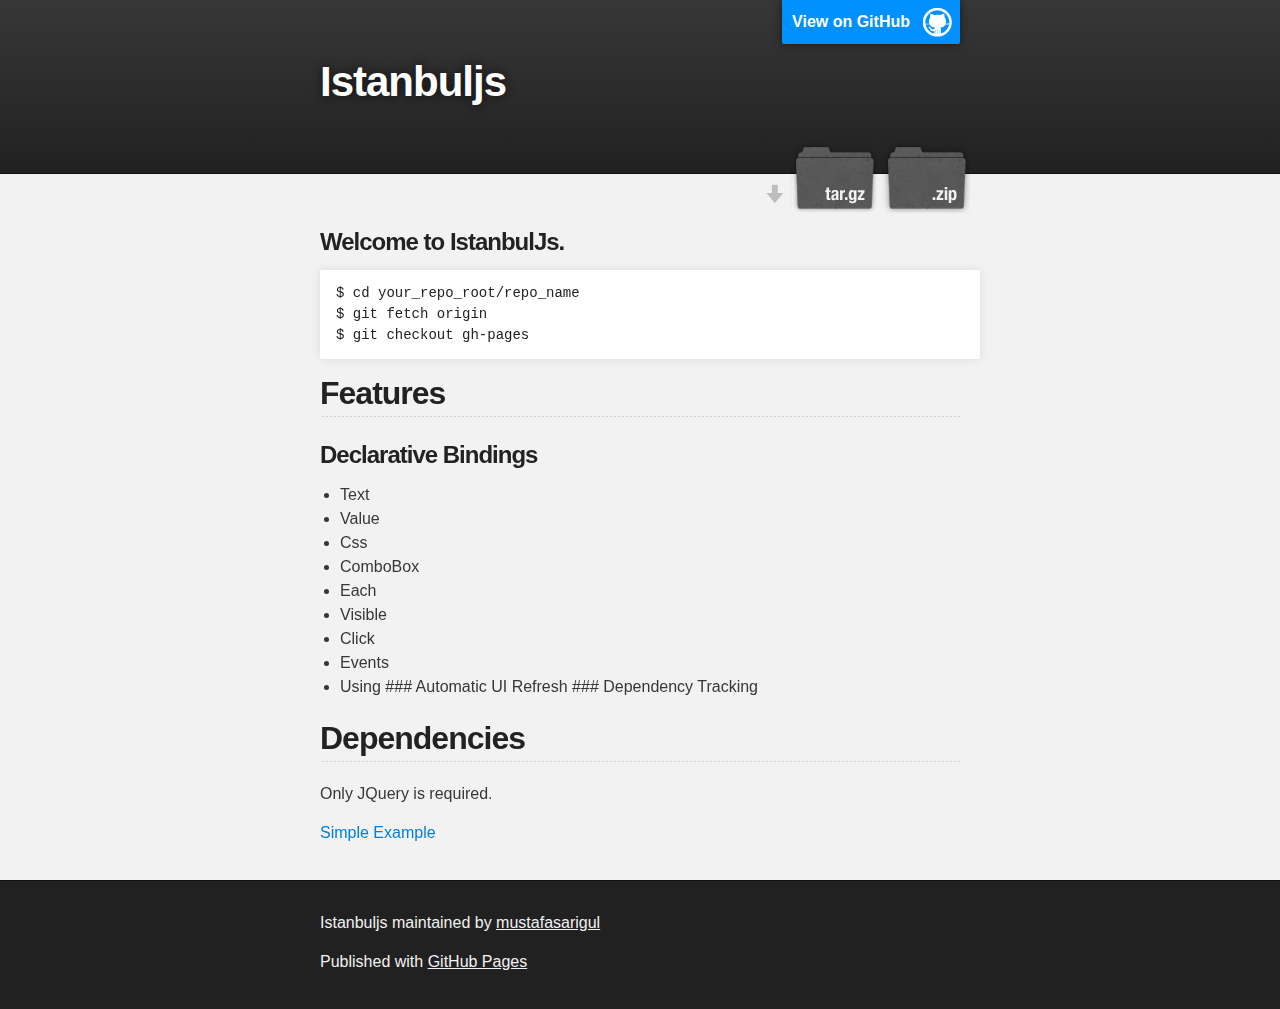
<file: index.html>
<!DOCTYPE html>
<html>

  <head>
    <meta charset='utf-8'>
    <meta http-equiv="X-UA-Compatible" content="chrome=1">
    <meta name="description" content="Istanbuljs : ">

    <link rel="stylesheet" type="text/css" media="screen" href="stylesheets/stylesheet.css">

    <title>Istanbuljs</title>
  </head>

  <body>

    <!-- HEADER -->
    <div id="header_wrap" class="outer">
        <header class="inner">
          <a id="forkme_banner" href="https://github.com/mustafasarigul/IstanbulJs">View on GitHub</a>

          <h1 id="project_title">Istanbuljs</h1>
          <h2 id="project_tagline"></h2>

            <section id="downloads">
              <a class="zip_download_link" href="https://github.com/mustafasarigul/IstanbulJs/zipball/master">Download this project as a .zip file</a>
              <a class="tar_download_link" href="https://github.com/mustafasarigul/IstanbulJs/tarball/master">Download this project as a tar.gz file</a>
            </section>
        </header>
    </div>

    <!-- MAIN CONTENT -->
    <div id="main_content_wrap" class="outer">
      <section id="main_content" class="inner">
        <h3>
<a id="welcome-to-istanbuljs" class="anchor" href="#welcome-to-istanbuljs" aria-hidden="true"><span class="octicon octicon-link"></span></a>Welcome to IstanbulJs.</h3>

<pre><code>$ cd your_repo_root/repo_name
$ git fetch origin
$ git checkout gh-pages
</code></pre>

<h2>
<a id="features" class="anchor" href="#features" aria-hidden="true"><span class="octicon octicon-link"></span></a>Features</h2>

<h3>
<a id="declarative-bindings" class="anchor" href="#declarative-bindings" aria-hidden="true"><span class="octicon octicon-link"></span></a>Declarative Bindings</h3>

<ul>
<li>Text</li>
<li>Value</li>
<li>Css</li>
<li>ComboBox</li>
<li>Each</li>
<li>Visible</li>
<li>Click</li>
<li>Events</li>
<li>Using
### Automatic UI Refresh
### Dependency Tracking</li>
</ul>

<h2>
<a id="dependencies" class="anchor" href="#dependencies" aria-hidden="true"><span class="octicon octicon-link"></span></a>Dependencies</h2>

<p>Only JQuery is required.</p>

<p><a href="http://jsfiddle.net/mustafasarigul/ktq09zwq/">Simple Example</a></p>
      </section>
    </div>

    <!-- FOOTER  -->
    <div id="footer_wrap" class="outer">
      <footer class="inner">
        <p class="copyright">Istanbuljs maintained by <a href="https://github.com/mustafasarigul">mustafasarigul</a></p>
        <p>Published with <a href="http://pages.github.com">GitHub Pages</a></p>
      </footer>
    </div>

    

  </body>
</html>
</file>
<file: stylesheets/stylesheet.css>
/*******************************************************************************
Slate Theme for GitHub Pages
by Jason Costello, @jsncostello
*******************************************************************************/

@import url(pygment_trac.css);

/*******************************************************************************
MeyerWeb Reset
*******************************************************************************/

html, body, div, span, applet, object, iframe,
h1, h2, h3, h4, h5, h6, p, blockquote, pre,
a, abbr, acronym, address, big, cite, code,
del, dfn, em, img, ins, kbd, q, s, samp,
small, strike, strong, sub, sup, tt, var,
b, u, i, center,
dl, dt, dd, ol, ul, li,
fieldset, form, label, legend,
table, caption, tbody, tfoot, thead, tr, th, td,
article, aside, canvas, details, embed,
figure, figcaption, footer, header, hgroup,
menu, nav, output, ruby, section, summary,
time, mark, audio, video {
  margin: 0;
  padding: 0;
  border: 0;
  font: inherit;
  vertical-align: baseline;
}

/* HTML5 display-role reset for older browsers */
article, aside, details, figcaption, figure,
footer, header, hgroup, menu, nav, section {
  display: block;
}

ol, ul {
  list-style: none;
}

table {
  border-collapse: collapse;
  border-spacing: 0;
}

/*******************************************************************************
Theme Styles
*******************************************************************************/

body {
  box-sizing: border-box;
  color:#373737;
  background: #212121;
  font-size: 16px;
  font-family: 'Myriad Pro', Calibri, Helvetica, Arial, sans-serif;
  line-height: 1.5;
  -webkit-font-smoothing: antialiased;
}

h1, h2, h3, h4, h5, h6 {
  margin: 10px 0;
  font-weight: 700;
  color:#222222;
  font-family: 'Lucida Grande', 'Calibri', Helvetica, Arial, sans-serif;
  letter-spacing: -1px;
}

h1 {
  font-size: 36px;
  font-weight: 700;
}

h2 {
  padding-bottom: 10px;
  font-size: 32px;
  background: url('../images/bg_hr.png') repeat-x bottom;
}

h3 {
  font-size: 24px;
}

h4 {
  font-size: 21px;
}

h5 {
  font-size: 18px;
}

h6 {
  font-size: 16px;
}

p {
  margin: 10px 0 15px 0;
}

footer p {
  color: #f2f2f2;
}

a {
  text-decoration: none;
  color: #007edf;
  text-shadow: none;

  transition: color 0.5s ease;
  transition: text-shadow 0.5s ease;
  -webkit-transition: color 0.5s ease;
  -webkit-transition: text-shadow 0.5s ease;
  -moz-transition: color 0.5s ease;
  -moz-transition: text-shadow 0.5s ease;
  -o-transition: color 0.5s ease;
  -o-transition: text-shadow 0.5s ease;
  -ms-transition: color 0.5s ease;
  -ms-transition: text-shadow 0.5s ease;
}

a:hover, a:focus {text-decoration: underline;}

footer a {
  color: #F2F2F2;
  text-decoration: underline;
}

em {
  font-style: italic;
}

strong {
  font-weight: bold;
}

img {
  position: relative;
  margin: 0 auto;
  max-width: 739px;
  padding: 5px;
  margin: 10px 0 10px 0;
  border: 1px solid #ebebeb;

  box-shadow: 0 0 5px #ebebeb;
  -webkit-box-shadow: 0 0 5px #ebebeb;
  -moz-box-shadow: 0 0 5px #ebebeb;
  -o-box-shadow: 0 0 5px #ebebeb;
  -ms-box-shadow: 0 0 5px #ebebeb;
}

p img {
  display: inline;
  margin: 0;
  padding: 0;
  vertical-align: middle;
  text-align: center;
  border: none;
}

pre, code {
  width: 100%;
  color: #222;
  background-color: #fff;

  font-family: Monaco, "Bitstream Vera Sans Mono", "Lucida Console", Terminal, monospace;
  font-size: 14px;

  border-radius: 2px;
  -moz-border-radius: 2px;
  -webkit-border-radius: 2px;
}

pre {
  width: 100%;
  padding: 10px;
  box-shadow: 0 0 10px rgba(0,0,0,.1);
  overflow: auto;
}

code {
  padding: 3px;
  margin: 0 3px;
  box-shadow: 0 0 10px rgba(0,0,0,.1);
}

pre code {
  display: block;
  box-shadow: none;
}

blockquote {
  color: #666;
  margin-bottom: 20px;
  padding: 0 0 0 20px;
  border-left: 3px solid #bbb;
}


ul, ol, dl {
  margin-bottom: 15px
}

ul {
  list-style-position: inside;
  list-style: disc;
  padding-left: 20px;
}

ol {
  list-style-position: inside;
  list-style: decimal;
  padding-left: 20px;
}

dl dt {
  font-weight: bold;
}

dl dd {
  padding-left: 20px;
  font-style: italic;
}

dl p {
  padding-left: 20px;
  font-style: italic;
}

hr {
  height: 1px;
  margin-bottom: 5px;
  border: none;
  background: url('../images/bg_hr.png') repeat-x center;
}

table {
  border: 1px solid #373737;
  margin-bottom: 20px;
  text-align: left;
 }

th {
  font-family: 'Lucida Grande', 'Helvetica Neue', Helvetica, Arial, sans-serif;
  padding: 10px;
  background: #373737;
  color: #fff;
 }

td {
  padding: 10px;
  border: 1px solid #373737;
 }

form {
  background: #f2f2f2;
  padding: 20px;
}

/*******************************************************************************
Full-Width Styles
*******************************************************************************/

.outer {
  width: 100%;
}

.inner {
  position: relative;
  max-width: 640px;
  padding: 20px 10px;
  margin: 0 auto;
}

#forkme_banner {
  display: block;
  position: absolute;
  top:0;
  right: 10px;
  z-index: 10;
  padding: 10px 50px 10px 10px;
  color: #fff;
  background: url('../images/blacktocat.png') #0090ff no-repeat 95% 50%;
  font-weight: 700;
  box-shadow: 0 0 10px rgba(0,0,0,.5);
  border-bottom-left-radius: 2px;
  border-bottom-right-radius: 2px;
}

#header_wrap {
  background: #212121;
  background: -moz-linear-gradient(top, #373737, #212121);
  background: -webkit-linear-gradient(top, #373737, #212121);
  background: -ms-linear-gradient(top, #373737, #212121);
  background: -o-linear-gradient(top, #373737, #212121);
  background: linear-gradient(top, #373737, #212121);
}

#header_wrap .inner {
  padding: 50px 10px 30px 10px;
}

#project_title {
  margin: 0;
  color: #fff;
  font-size: 42px;
  font-weight: 700;
  text-shadow: #111 0px 0px 10px;
}

#project_tagline {
  color: #fff;
  font-size: 24px;
  font-weight: 300;
  background: none;
  text-shadow: #111 0px 0px 10px;
}

#downloads {
  position: absolute;
  width: 210px;
  z-index: 10;
  bottom: -40px;
  right: 0;
  height: 70px;
  background: url('../images/icon_download.png') no-repeat 0% 90%;
}

.zip_download_link {
  display: block;
  float: right;
  width: 90px;
  height:70px;
  text-indent: -5000px;
  overflow: hidden;
  background: url(../images/sprite_download.png) no-repeat bottom left;
}

.tar_download_link {
  display: block;
  float: right;
  width: 90px;
  height:70px;
  text-indent: -5000px;
  overflow: hidden;
  background: url(../images/sprite_download.png) no-repeat bottom right;
  margin-left: 10px;
}

.zip_download_link:hover {
  background: url(../images/sprite_download.png) no-repeat top left;
}

.tar_download_link:hover {
  background: url(../images/sprite_download.png) no-repeat top right;
}

#main_content_wrap {
  background: #f2f2f2;
  border-top: 1px solid #111;
  border-bottom: 1px solid #111;
}

#main_content {
  padding-top: 40px;
}

#footer_wrap {
  background: #212121;
}



/*******************************************************************************
Small Device Styles
*******************************************************************************/

@media screen and (max-width: 480px) {
  body {
    font-size:14px;
  }

  #downloads {
    display: none;
  }

  .inner {
    min-width: 320px;
    max-width: 480px;
  }

  #project_title {
  font-size: 32px;
  }

  h1 {
    font-size: 28px;
  }

  h2 {
    font-size: 24px;
  }

  h3 {
    font-size: 21px;
  }

  h4 {
    font-size: 18px;
  }

  h5 {
    font-size: 14px;
  }

  h6 {
    font-size: 12px;
  }

  code, pre {
    min-width: 320px;
    max-width: 480px;
    font-size: 11px;
  }

}
</file>
